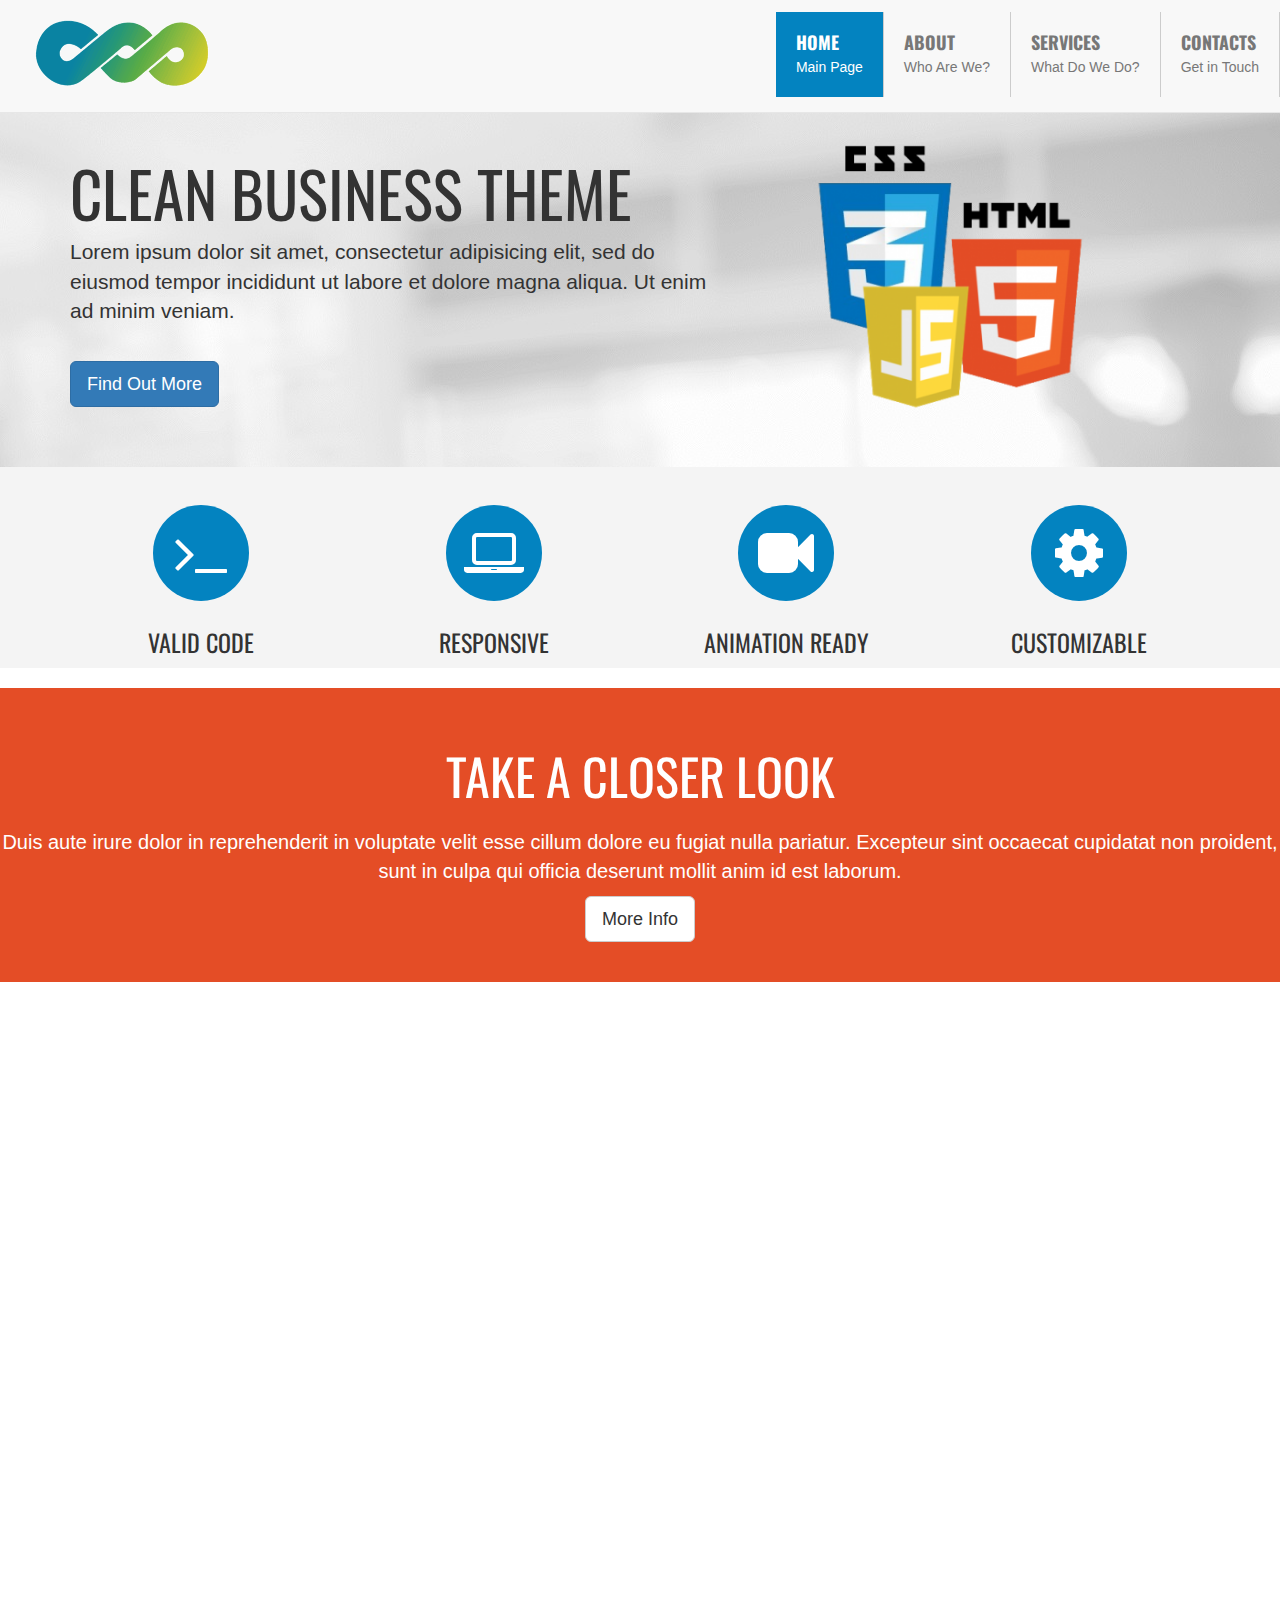
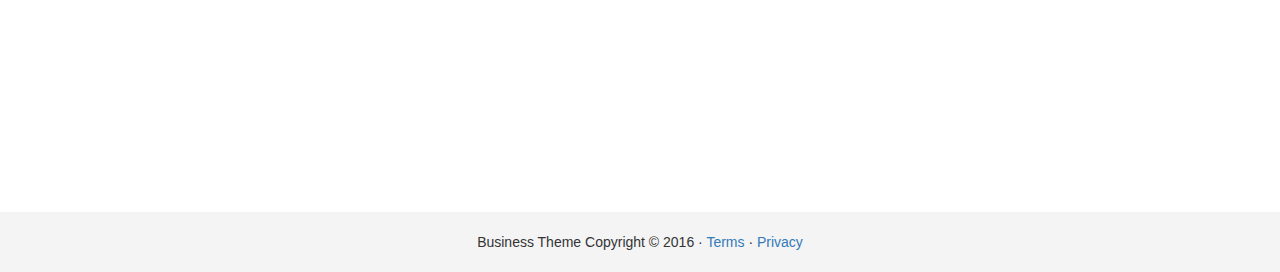
<file: index.html>
<!DOCTYPE html>
<html lang="en">

<head>
  <!--HEAD START-->
  <meta charset="utf-8">
  <meta http-equiv="X-UA-Compatible" content="IE=edge">
  <meta name="viewport" content="width=device-width, initial-scale=1">
  <title>Business Theme</title>
  <link href="css/bootstrap.css" rel="stylesheet">
  <link rel="stylesheet" type="text/css" href="css/animate.css">
  <link rel="stylesheet" type="text/css" href="css/font-awesome.css">
  <link href='https://fonts.googleapis.com/css?family=Oswald:400,300' rel='stylesheet' type='text/css'>
  <link rel="stylesheet" type="text/css" href="css/mystyle.css"> </head>
<!--HEAD END-->

<body>
  <!--BODY START-->
  <nav>
    <!--NAVBAR START-->
    <div class="navbar navbar-default navbar-fixed-top">
      <div class="navbar-header">
        <a href="#" class="navbar-brand logo-nav"><img src="img/logo.png"></a>
        <button type="button" class="navbar-toggle" data-toggle="collapse" data-target="#myNavbar"> <span class="sr-only">Toggle navigation</span> <span class="icon-bar"></span> <span class="icon-bar"></span> <span class="icon-bar"></span> </button>
      </div>
      <div class="collapse navbar-collapse" id="myNavbar">
        <ul class="nav navbar-nav navbar-right">
          <li class="active"><a href="index.html">Home <span>Main Page</span></a></li>
          <li><a href="about.html">About <span>Who Are We?</span></a></li>
          <li><a href="services.html">Services <span>What Do We Do?</span></a></li>
          <li><a href="contacts.html">Contacts <span>Get in Touch</span></a></li>
        </ul>
      </div>
    </div>
  </nav>
  <!--NAVBAR END-->
  <section class="jumbotron">
    <div class="container">
      <div class="row">
        <div class="col-md-7">
          <div class="animated fadeInLeft">
            <h1>Clean Business Theme</h1>
            <p class="lead">Lorem ipsum dolor sit amet, consectetur adipisicing elit, sed do eiusmod tempor incididunt ut labore et dolore magna aliqua. Ut enim ad minim veniam.</p> <a href="about.html" class="btn btn-primary btn-lg">Find Out More</a> </div>
        </div>
        <div class="col-md-5">
          <div class="animated fadeInRight"> <img src="img/logos.png" class="HCJ-logos"> </div>
        </div>
      </div>
    </div>
  </section>
  <section class="section-gray">
    <div class="container">
      <div class="row">
        <div class="col-md-3 col-sm-3 text-center"> <span class="fa-stack fa-lg fa-4x">
            <i class="fa fa-circle fa-stack-2x fa-color"></i>
            <i class="fa fa-terminal fa-stack-1x fa-inverse"></i>
          </span>
          <h3>Valid Code</h3> </div>
        <div class="col-md-3 col-sm-3 text-center"> <span class="fa-stack fa-lg fa-4x">
            <i class="fa fa-circle fa-stack-2x fa-color"></i>
            <i class="fa fa-laptop fa-stack-1x fa-inverse"></i>
          </span>
          <h3>Responsive</h3> </div>
        <div class="col-md-3 col-sm-3 text-center"> <span class="fa-stack fa-lg fa-4x">
            <i class="fa fa-circle fa-stack-2x fa-color"></i>
            <i class="fa fa-video-camera fa-stack-1x fa-inverse"></i>
          </span>
          <h3>Animation Ready</h3> </div>
        <div class="col-md-3 col-sm-3 text-center"> <span class="fa-stack fa-lg fa-4x">
            <i class="fa fa-circle fa-stack-2x fa-color"></i>
            <i class="fa fa-gear fa-stack-1x fa-inverse"></i>
          </span>
          <h3>Customizable</h3> </div>
      </div>
    </div>
  </section>
  <section class="section-secondary slogan">
    <h1>Take a Closer Look</h1>
    <p>Duis aute irure dolor in reprehenderit in voluptate velit esse cillum dolore eu fugiat nulla pariatur. Excepteur sint occaecat cupidatat non proident, sunt in culpa qui officia deserunt mollit anim id est laborum.</p> <a href="about.html" class="btn btn-default btn-lg">More Info</a> </section>
  <section class="includes">
    <div class="container">
      <div class="row">
        <div class="col-md-6">
          <div class="wow fadeInLeft">
            <h2 class="page-header">Business Theme Includes</h2>
            <ul class="feature-list">
              <li><i class="glyphicon glyphicon-ok"></i> Bootsrap 3 Framework</li>
              <li><i class="glyphicon glyphicon-ok"></i> Mobile Responsive Design</li>
              <li><i class="glyphicon glyphicon-ok"></i> Minimal Custom CSS Design</li>
              <li><i class="glyphicon glyphicon-ok"></i> Unstyled: Add Your Own Style and Content</li>
              <li><i class="glyphicon glyphicon-ok"></i> 100 % <strong>FREE</strong> to Use</li>
              <li><i class="glyphicon glyphicon-ok"></i> Open Source! Use for Any Project, Private or Commercial</li>
            </ul>
          </div>
        </div>
        <div class="col-md-6 mac">
          <div class="wow fadeInRight"> <img src="img/macbook.png" class="img-responsive"> </div>
        </div>
      </div>
    </div>
  </section>
  <div class="wow fadeIn">
    <section class="section-primary">
      <div class="container">
        <div class="row">
          <div class="col-md-6"> <img src="img/do.jpg" class="img-responsive img-circle"> </div>
          <div class="col-md-6">
            <h2 class="page-header">More Features Include...</h2>
            <ul class="feature-list">
              <li><i class="glyphicon glyphicon-ok"></i> Bootsrap 3 Framework</li>
              <li><i class="glyphicon glyphicon-ok"></i> Mobile Responsive Design</li>
              <li><i class="glyphicon glyphicon-ok"></i> Minimal Custom CSS Design</li>
              <li><i class="glyphicon glyphicon-ok"></i> Unstyled: Add Your Own Style and Content</li>
              <li><i class="glyphicon glyphicon-ok"></i> 100 % <strong>FREE</strong> to Use</li>
              <li><i class="glyphicon glyphicon-ok"></i> Open Source! Use for Any Project, Private or Commercial</li>
            </ul>
          </div>
        </div>
      </div>
    </section>
  </div>
  <footer>
    <p>Business Theme Copyright &copy; 2016 &middot; <a href="#">Terms</a> &middot; <a href="#">Privacy</a> </footer>
  <!--SCRIPTS START-->
  <script src="https://ajax.googleapis.com/ajax/libs/jquery/1.11.3/jquery.min.js"></script>
  <script src="js/bootstrap.js"></script>
  <script src="js/wow.js"></script>
  <script>
  new WOW().init();
  </script>
  <!--SCRIPTS END-->
</body>
<!--BODY END-->

</html>
</file>
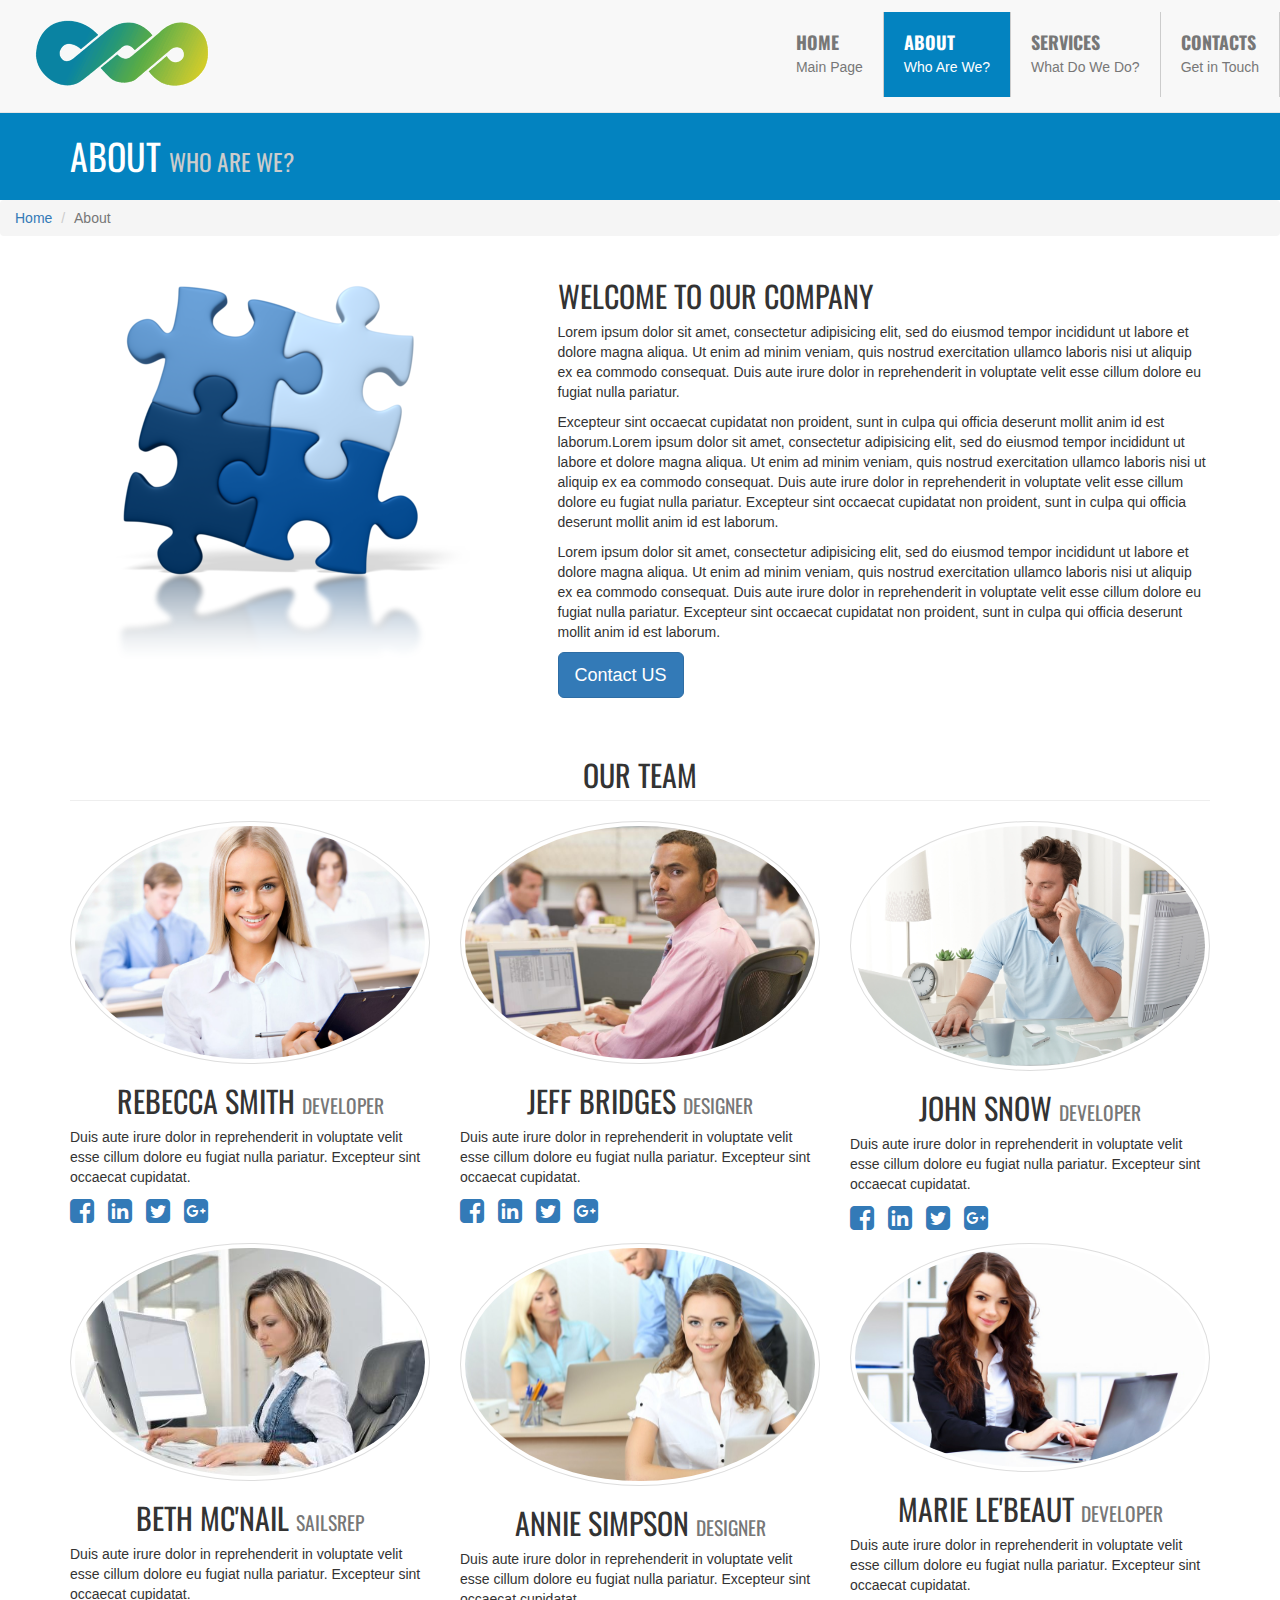
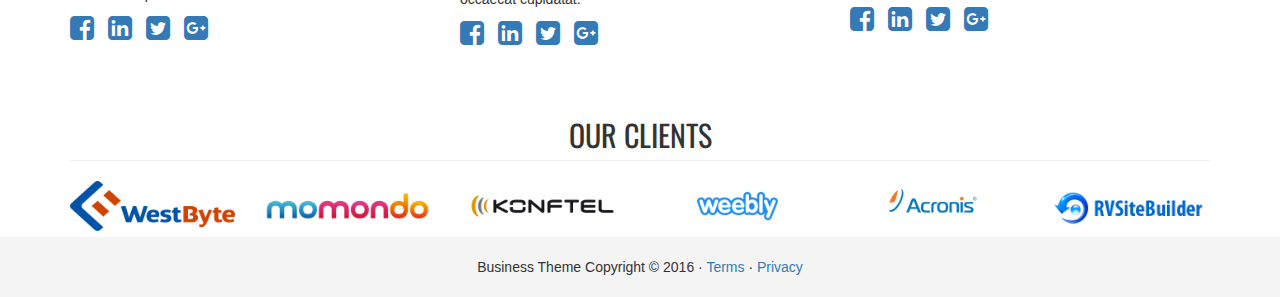
<file: about.html>
<!DOCTYPE html>
<html lang="en">

<head>
  <!--HEAD START-->
  <meta charset="utf-8">
  <meta http-equiv="X-UA-Compatible" content="IE=edge">
  <meta name="viewport" content="width=device-width, initial-scale=1">
  <title>Business Theme</title>
  <link href="css/bootstrap.css" rel="stylesheet">
  <link rel="stylesheet" type="text/css" href="css/animate.css">
  <link rel="stylesheet" type="text/css" href="css/font-awesome.css">
  <link href='https://fonts.googleapis.com/css?family=Oswald:400,300' rel='stylesheet' type='text/css'>
  <link rel="stylesheet" type="text/css" href="css/mystyle.css"> </head>
<!--HEAD END-->

<body>
  <!--BODY START-->
  <nav>
    <!--NAVBAR START-->
    <div class="navbar navbar-default navbar-fixed-top">
      <div class="navbar-header">
        <a href="#" class="navbar-brand logo-nav"><img src="img/logo.png"></a>
        <button type="button" class="navbar-toggle" data-toggle="collapse" data-target="#myNavbar"> <span class="sr-only">Toggle navigation</span> <span class="icon-bar"></span> <span class="icon-bar"></span> <span class="icon-bar"></span> </button>
      </div>
      <div class="collapse navbar-collapse" id="myNavbar">
        <ul class="nav navbar-nav navbar-right">
          <li><a href="index.html">Home <span>Main Page</span></a></li>
          <li class="active"><a href="about.html">About <span>Who Are We?</span></a></li>
          <li><a href="services.html">Services <span>What Do We Do?</span></a></li>
          <li><a href="contacts.html">Contacts <span>Get in Touch</span></a></li>
        </ul>
      </div>
    </div>
  </nav>
  <!--NAVBAR END-->
  <section class="section-title">
    <div class="container">
      <h1>About <small>Who Are We?</small></h1> </div>
  </section>
  <div class="row">
    <!--FIRST ROW START-->
    <div class="col-md-12">
      <ol class="breadcrumb">
        <li><a href="index.html">Home</a></li>
        <li class="active">About</li>
      </ol>
    </div>
  </div>
  <!--FIRST ROW END-->
  <section class="about-main">
    <div class="container">
      <div class="row">
        <!--SECOND ROW START-->
        <div class="animated fadeInRightBig">
          <div class="col-md-5"> <img src="img/puzzle.png" class="img-responsive"> </div>
        </div>
        <div class="animated fadeIn">
          <div class="col-md-7">
            <h2>Welcome to Our Company</h2>
            <p>Lorem ipsum dolor sit amet, consectetur adipisicing elit, sed do eiusmod tempor incididunt ut labore et dolore magna aliqua. Ut enim ad minim veniam, quis nostrud exercitation ullamco laboris nisi ut aliquip ex ea commodo consequat. Duis aute irure dolor in reprehenderit in voluptate velit esse cillum dolore eu fugiat nulla pariatur.</p>
            <p> Excepteur sint occaecat cupidatat non proident, sunt in culpa qui officia deserunt mollit anim id est laborum.Lorem ipsum dolor sit amet, consectetur adipisicing elit, sed do eiusmod tempor incididunt ut labore et dolore magna aliqua. Ut enim ad minim veniam, quis nostrud exercitation ullamco laboris nisi ut aliquip ex ea commodo consequat. Duis aute irure dolor in reprehenderit in voluptate velit esse cillum dolore eu fugiat nulla pariatur. Excepteur sint occaecat cupidatat non proident, sunt in culpa qui officia deserunt mollit anim id est laborum.</p>
            <p>Lorem ipsum dolor sit amet, consectetur adipisicing elit, sed do eiusmod tempor incididunt ut labore et dolore magna aliqua. Ut enim ad minim veniam, quis nostrud exercitation ullamco laboris nisi ut aliquip ex ea commodo consequat. Duis aute irure dolor in reprehenderit in voluptate velit esse cillum dolore eu fugiat nulla pariatur. Excepteur sint occaecat cupidatat non proident, sunt in culpa qui officia deserunt mollit anim id est laborum.</p> <a href="contacts.html" class="btn btn-primary btn-lg">Contact US</a> </div>
        </div>
      </div>
      <!--SECOND ROW END-->
      <div class="row">
        <div class="col-md-12">
          <h2 class="page-header text-center">Our Team</h2> </div>
      </div>
      <div class="row">
        <!--THIRD ROW START-->
        <div class="col-md-4"> <img src="img/worker1.jpg" class="img-responsive img-thumbnail img-circle">
          <h2 class="text-center">Rebecca Smith <small>Developer</small></h2>
          <p>Duis aute irure dolor in reprehenderit in voluptate velit esse cillum dolore eu fugiat nulla pariatur. Excepteur sint occaecat cupidatat.</p>
          <ul class="list-unstyled list-inline list-social-icons">
            <li class="tooltip-social facebook-link"><a href="#facebook-profile" data-toggle="tooltip" data-placement="top" title="Facebook"><i class="fa fa-facebook-square fa-2x"></i></a></li>
            <li class="tooltip-social linkedin-link"><a href="#linkedin-profile" data-toggle="tooltip" data-placement="top" title="Linkedin"><i class="fa fa-linkedin-square fa-2x"></i></a></li>
            <li class="tooltip-social twitter-link"><a href="#twitter-profile" data-toggle="tooltip" data-placement="top" title="Twitter"><i class="fa fa-twitter-square fa-2x"></i></a></li>
            <li class="tooltip-social google-plus-link"><a href="#google-plus-profile" data-toggle="tooltip" data-placement="top" title="Google-Plus"><i class="fa fa-google-plus-square fa-2x"></i></a></li>
          </ul>
        </div>
        <div class="col-md-4"> <img src="img/worker2.jpg" class="img-responsive img-thumbnail img-circle">
          <h2 class="text-center">Jeff Bridges <small>Designer</small></h2>
          <p>Duis aute irure dolor in reprehenderit in voluptate velit esse cillum dolore eu fugiat nulla pariatur. Excepteur sint occaecat cupidatat.</p>
          <ul class="list-unstyled list-inline list-social-icons">
            <li class="tooltip-social facebook-link"><a href="#facebook-profile" data-toggle="tooltip" data-placement="top" title="Facebook"><i class="fa fa-facebook-square fa-2x"></i></a></li>
            <li class="tooltip-social linkedin-link"><a href="#linkedin-profile" data-toggle="tooltip" data-placement="top" title="Linkedin"><i class="fa fa-linkedin-square fa-2x"></i></a></li>
            <li class="tooltip-social twitter-link"><a href="#twitter-profile" data-toggle="tooltip" data-placement="top" title="Twitter"><i class="fa fa-twitter-square fa-2x"></i></a></li>
            <li class="tooltip-social google-plus-link"><a href="#google-plus-profile" data-toggle="tooltip" data-placement="top" title="Google-Plus"><i class="fa fa-google-plus-square fa-2x"></i></a></li>
          </ul>
        </div>
        <div class="col-md-4"> <img src="img/worker3.jpg" class="img-responsive img-thumbnail img-circle">
          <h2 class="text-center">John Snow <small>Developer</small></h2>
          <p>Duis aute irure dolor in reprehenderit in voluptate velit esse cillum dolore eu fugiat nulla pariatur. Excepteur sint occaecat cupidatat.</p>
          <ul class="list-unstyled list-inline list-social-icons">
            <li class="tooltip-social facebook-link"><a href="#facebook-profile" data-toggle="tooltip" data-placement="top" title="Facebook"><i class="fa fa-facebook-square fa-2x"></i></a></li>
            <li class="tooltip-social linkedin-link"><a href="#linkedin-profile" data-toggle="tooltip" data-placement="top" title="Linkedin"><i class="fa fa-linkedin-square fa-2x"></i></a></li>
            <li class="tooltip-social twitter-link"><a href="#twitter-profile" data-toggle="tooltip" data-placement="top" title="Twitter"><i class="fa fa-twitter-square fa-2x"></i></a></li>
            <li class="tooltip-social google-plus-link"><a href="#google-plus-profile" data-toggle="tooltip" data-placement="top" title="Google-Plus"><i class="fa fa-google-plus-square fa-2x"></i></a></li>
          </ul>
        </div>
      </div>
      <!--THIRD ROW END-->
      <div class="row">
        <!--FOURTH ROW START-->
        <div class="col-md-4"> <img src="img/worker4.jpg" class="img-responsive img-thumbnail img-circle">
          <h2 class="text-center">Beth Mc'Nail <small>SailsRep</small></h2>
          <p>Duis aute irure dolor in reprehenderit in voluptate velit esse cillum dolore eu fugiat nulla pariatur. Excepteur sint occaecat cupidatat.</p>
          <ul class="list-unstyled list-inline list-social-icons">
            <li class="tooltip-social facebook-link"><a href="#facebook-profile" data-toggle="tooltip" data-placement="top" title="Facebook"><i class="fa fa-facebook-square fa-2x"></i></a></li>
            <li class="tooltip-social linkedin-link"><a href="#linkedin-profile" data-toggle="tooltip" data-placement="top" title="Linkedin"><i class="fa fa-linkedin-square fa-2x"></i></a></li>
            <li class="tooltip-social twitter-link"><a href="#twitter-profile" data-toggle="tooltip" data-placement="top" title="Twitter"><i class="fa fa-twitter-square fa-2x"></i></a></li>
            <li class="tooltip-social google-plus-link"><a href="#google-plus-profile" data-toggle="tooltip" data-placement="top" title="Google-Plus"><i class="fa fa-google-plus-square fa-2x"></i></a></li>
          </ul>
        </div>
        <div class="col-md-4"> <img src="img/worker5.jpg" class="img-responsive img-thumbnail img-circle">
          <h2 class="text-center">Annie Simpson <small>Designer</small></h2>
          <p>Duis aute irure dolor in reprehenderit in voluptate velit esse cillum dolore eu fugiat nulla pariatur. Excepteur sint occaecat cupidatat.</p>
          <ul class="list-unstyled list-inline list-social-icons">
            <li class="tooltip-social facebook-link"><a href="#facebook-profile" data-toggle="tooltip" data-placement="top" title="Facebook"><i class="fa fa-facebook-square fa-2x"></i></a></li>
            <li class="tooltip-social linkedin-link"><a href="#linkedin-profile" data-toggle="tooltip" data-placement="top" title="Linkedin"><i class="fa fa-linkedin-square fa-2x"></i></a></li>
            <li class="tooltip-social twitter-link"><a href="#twitter-profile" data-toggle="tooltip" data-placement="top" title="Twitter"><i class="fa fa-twitter-square fa-2x"></i></a></li>
            <li class="tooltip-social google-plus-link"><a href="#google-plus-profile" data-toggle="tooltip" data-placement="top" title="Google-Plus"><i class="fa fa-google-plus-square fa-2x"></i></a></li>
          </ul>
        </div>
        <div class="col-md-4"> <img src="img/worker6.jpg" class="img-responsive img-thumbnail img-circle">
          <h2 class="text-center">Marie Le'Beaut <small>Developer</small></h2>
          <p>Duis aute irure dolor in reprehenderit in voluptate velit esse cillum dolore eu fugiat nulla pariatur. Excepteur sint occaecat cupidatat.</p>
          <ul class="list-unstyled list-inline list-social-icons">
            <li class="tooltip-social facebook-link"><a href="#facebook-profile" data-toggle="tooltip" data-placement="top" title="Facebook"><i class="fa fa-facebook-square fa-2x"></i></a></li>
            <li class="tooltip-social linkedin-link"><a href="#linkedin-profile" data-toggle="tooltip" data-placement="top" title="Linkedin"><i class="fa fa-linkedin-square fa-2x"></i></a></li>
            <li class="tooltip-social twitter-link"><a href="#twitter-profile" data-toggle="tooltip" data-placement="top" title="Twitter"><i class="fa fa-twitter-square fa-2x"></i></a></li>
            <li class="tooltip-social google-plus-link"><a href="#google-plus-profile" data-toggle="tooltip" data-placement="top" title="Google-Plus"><i class="fa fa-google-plus-square fa-2x"></i></a></li>
          </ul>
        </div>
      </div>
      <!--THIRD ROW END-->
      <div class="row">
        <div class="col-md-12">
          <h2 class="page-header text-center">Our Clients</h2> </div>
      </div>
      <div class="row">
        <div class="col-md-2 col-sm-4 col-xs-6"> <img src="img/client1.png" class="img-customer img-responsive"> </div>
        <div class="col-md-2 col-sm-4 col-xs-6"> <img src="img/client2.png" class="img-customer img-responsive"> </div>
        <div class="col-md-2 col-sm-4 col-xs-6"> <img src="img/client3.png" class="img-customer img-responsive"> </div>
        <div class="col-md-2 col-sm-4 col-xs-6"> <img src="img/client4.png" class="img-customer img-responsive"> </div>
        <div class="col-md-2 col-sm-4 col-xs-6"> <img src="img/client5.png" class="img-customer img-responsive"> </div>
        <div class="col-md-2 col-sm-4 col-xs-6"> <img src="img/client6.png" class="img-customer img-responsive"> </div>
      </div>
    </div>
  </section>
  <footer>
    <p>Business Theme Copyright &copy; 2016 &middot; <a href="#">Terms</a> &middot; <a href="#">Privacy</a> </footer>
  <!--SCRIPTS START-->
  <script src="https://ajax.googleapis.com/ajax/libs/jquery/1.11.3/jquery.min.js"></script>
  <script src="js/bootstrap.js"></script>
  <script src="js/wow.js"></script>
  <script>
  new WOW().init();
  </script>
  <!--SCRIPTS END-->
</body>
<!--BODY END-->

</html>
</file>
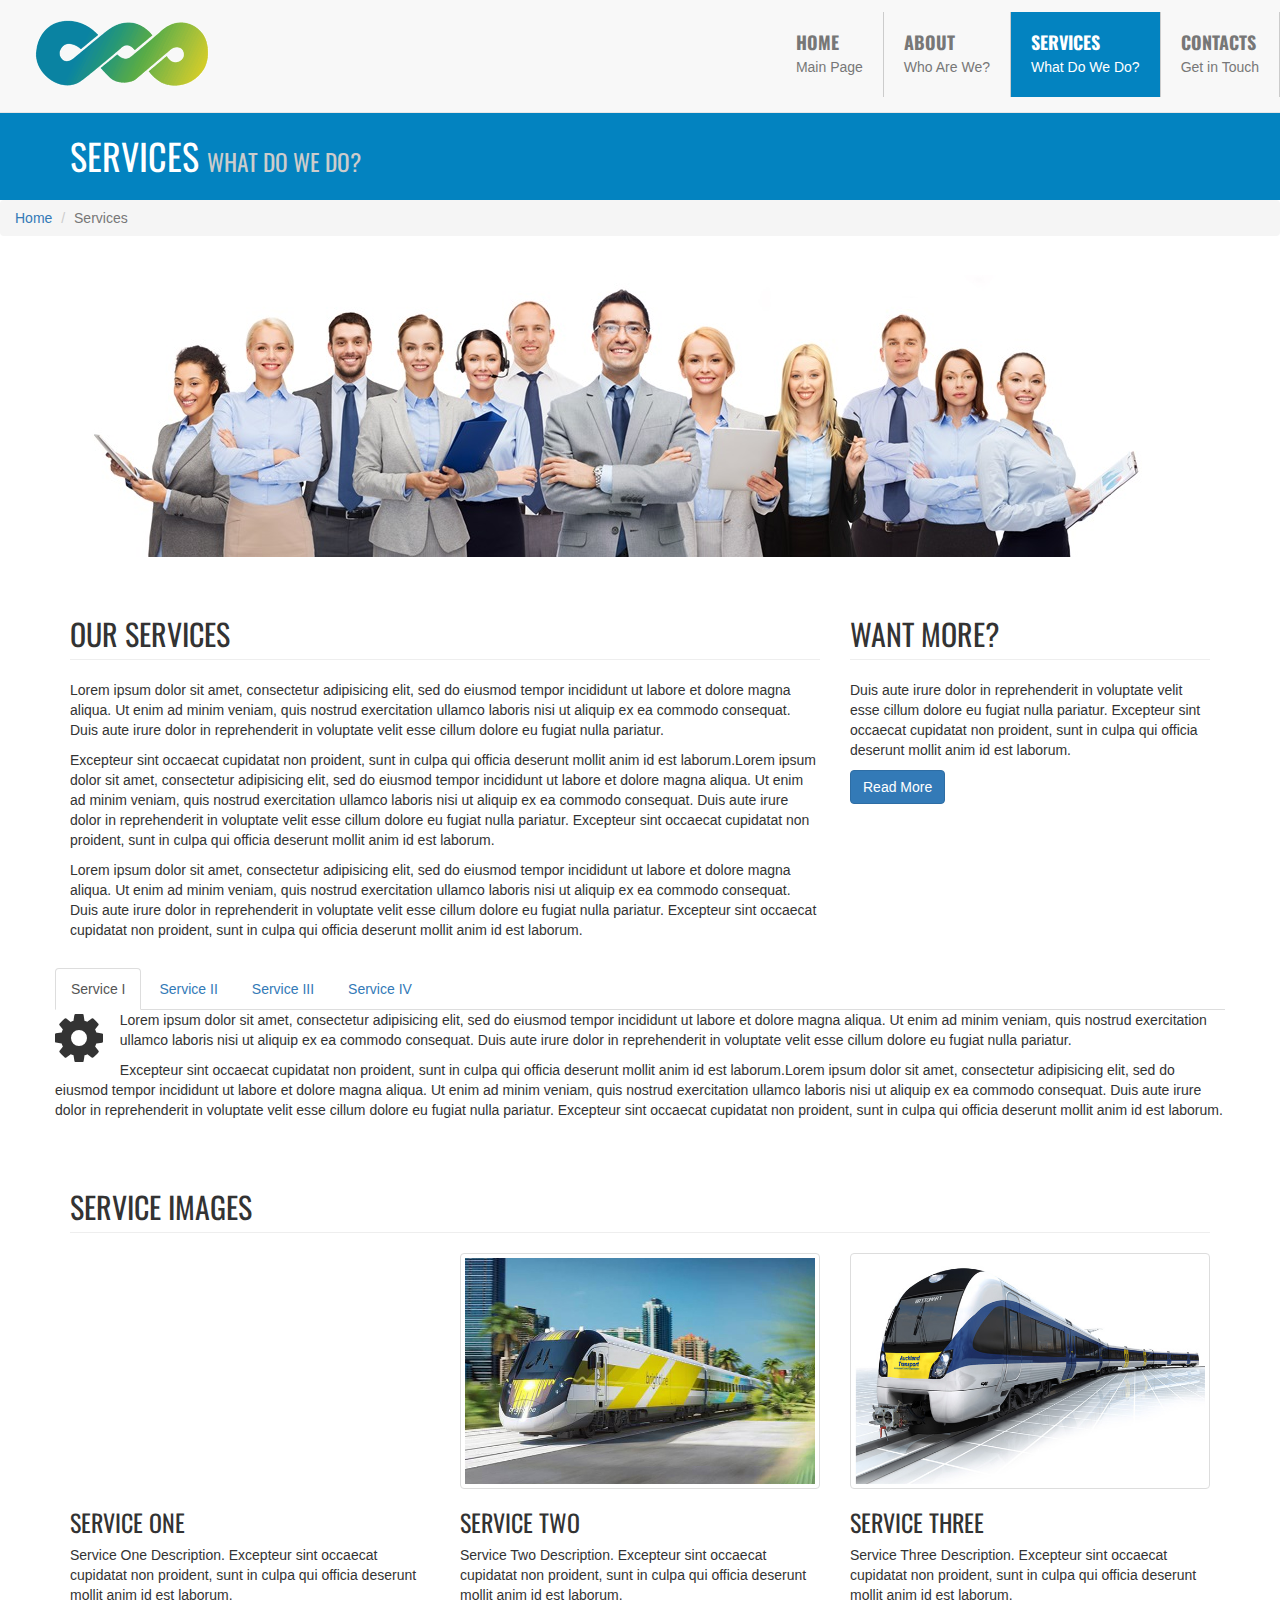
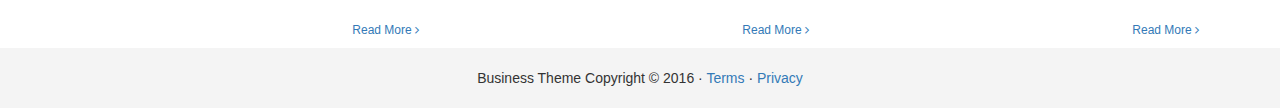
<file: services.html>
<!DOCTYPE html>
<html lang="en">

<head>
  <!--HEAD START-->
  <meta charset="utf-8">
  <meta http-equiv="X-UA-Compatible" content="IE=edge">
  <meta name="viewport" content="width=device-width, initial-scale=1">
  <title>Business Theme</title>
  <link href="css/bootstrap.css" rel="stylesheet">
  <link rel="stylesheet" type="text/css" href="css/animate.css">
  <link rel="stylesheet" type="text/css" href="css/font-awesome.css">
  <link href='https://fonts.googleapis.com/css?family=Oswald:400,300' rel='stylesheet' type='text/css'>
  <link rel="stylesheet" type="text/css" href="css/mystyle.css"> </head>
<!--HEAD END-->

<body>
  <!--BODY START-->
  <nav>
    <!--NAVBAR START-->
    <div class="navbar navbar-default navbar-fixed-top">
      <div class="navbar-header">
        <a href="#" class="navbar-brand logo-nav"><img src="img/logo.png"></a>
        <button type="button" class="navbar-toggle" data-toggle="collapse" data-target="#myNavbar"> <span class="sr-only">Toggle navigation</span> <span class="icon-bar"></span> <span class="icon-bar"></span> <span class="icon-bar"></span> </button>
      </div>
      <div class="collapse navbar-collapse" id="myNavbar">
        <ul class="nav navbar-nav navbar-right">
          <li><a href="index.html">Home <span>Main Page</span></a></li>
          <li><a href="about.html">About <span>Who Are We?</span></a></li>
          <li class="active"><a href="services.html">Services <span>What Do We Do?</span></a></li>
          <li><a href="contacts.html">Contacts <span>Get in Touch</span></a></li>
        </ul>
      </div>
    </div>
  </nav>
  <!--NAVBAR END-->
  <section class="section-title">
    <div class="container">
      <h1>Services <small>What Do We Do?</small></h1> </div>
  </section>
  <div class="row">
    <!--FIRST ROW START-->
    <div class="col-md-12">
      <ol class="breadcrumb">
        <li><a href="index.html">Home</a></li>
        <li class="active">Services</li>
      </ol>
    </div>
  </div>
  <!--FIRST ROW END-->
  <section>
    <div class="container">
      <div class="animated fadeIn">
        <div class="row">
          <div class="col-md-12"> <img src="img/workers.jpg" class="img-responsive"> </div>
        </div>
        <div class="row">
          <div class="col-md-8">
            <h2 class="page-header">Our Services</h2>
            <p>Lorem ipsum dolor sit amet, consectetur adipisicing elit, sed do eiusmod tempor incididunt ut labore et dolore magna aliqua. Ut enim ad minim veniam, quis nostrud exercitation ullamco laboris nisi ut aliquip ex ea commodo consequat. Duis aute irure dolor in reprehenderit in voluptate velit esse cillum dolore eu fugiat nulla pariatur.</p>
            <p> Excepteur sint occaecat cupidatat non proident, sunt in culpa qui officia deserunt mollit anim id est laborum.Lorem ipsum dolor sit amet, consectetur adipisicing elit, sed do eiusmod tempor incididunt ut labore et dolore magna aliqua. Ut enim ad minim veniam, quis nostrud exercitation ullamco laboris nisi ut aliquip ex ea commodo consequat. Duis aute irure dolor in reprehenderit in voluptate velit esse cillum dolore eu fugiat nulla pariatur. Excepteur sint occaecat cupidatat non proident, sunt in culpa qui officia deserunt mollit anim id est laborum.</p>
            <p>Lorem ipsum dolor sit amet, consectetur adipisicing elit, sed do eiusmod tempor incididunt ut labore et dolore magna aliqua. Ut enim ad minim veniam, quis nostrud exercitation ullamco laboris nisi ut aliquip ex ea commodo consequat. Duis aute irure dolor in reprehenderit in voluptate velit esse cillum dolore eu fugiat nulla pariatur. Excepteur sint occaecat cupidatat non proident, sunt in culpa qui officia deserunt mollit anim id est laborum.</p>
          </div>
          <div class="col-md-4">
            <h2 class="page-header">Want More?</h2>
            <p> Duis aute irure dolor in reprehenderit in voluptate velit esse cillum dolore eu fugiat nulla pariatur. Excepteur sint occaecat cupidatat non proident, sunt in culpa qui officia deserunt mollit anim id est laborum.</p> <a class="btn btn-primary">Read More</a> </div>
        </div>
      </div>
      <div class="row">
        <div>
          <!-- Nav tabs -->
          <ul class="nav nav-tabs" role="tablist">
            <li role="presentation" class="active"><a href="#home" aria-controls="home" role="tab" data-toggle="tab">Service I</a></li>
            <li role="presentation"><a href="#profile" aria-controls="profile" role="tab" data-toggle="tab">Service II</a></li>
            <li role="presentation"><a href="#messages" aria-controls="messages" role="tab" data-toggle="tab">Service III</a></li>
            <li role="presentation"><a href="#settings" aria-controls="settings" role="tab" data-toggle="tab">Service IV</a></li>
          </ul>
          <!-- Tab panes -->
          <div class="tab-content">
            <div role="tabpanel" class="tab-pane active" id="home"> <i class="fa fa-gear pull-left fa-4x"></i>
              <p>Lorem ipsum dolor sit amet, consectetur adipisicing elit, sed do eiusmod tempor incididunt ut labore et dolore magna aliqua. Ut enim ad minim veniam, quis nostrud exercitation ullamco laboris nisi ut aliquip ex ea commodo consequat. Duis aute irure dolor in reprehenderit in voluptate velit esse cillum dolore eu fugiat nulla pariatur.</p>
              <p> Excepteur sint occaecat cupidatat non proident, sunt in culpa qui officia deserunt mollit anim id est laborum.Lorem ipsum dolor sit amet, consectetur adipisicing elit, sed do eiusmod tempor incididunt ut labore et dolore magna aliqua. Ut enim ad minim veniam, quis nostrud exercitation ullamco laboris nisi ut aliquip ex ea commodo consequat. Duis aute irure dolor in reprehenderit in voluptate velit esse cillum dolore eu fugiat nulla pariatur. Excepteur sint occaecat cupidatat non proident, sunt in culpa qui officia deserunt mollit anim id est laborum.</p>
            </div>
            <div role="tabpanel" class="tab-pane" id="profile"> <i class="fa fa-gear pull-left fa-4x"></i>
              <p>Lorem ipsum dolor sit amet, consectetur adipisicing elit, sed do eiusmod tempor incididunt ut labore et dolore magna aliqua. Ut enim ad minim veniam, quis nostrud exercitation ullamco laboris nisi ut aliquip ex ea commodo consequat. Duis aute irure dolor in reprehenderit in voluptate velit esse cillum dolore eu fugiat nulla pariatur.</p>
              <p> Excepteur sint occaecat cupidatat non proident, sunt in culpa qui officia deserunt mollit anim id est laborum.Lorem ipsum dolor sit amet, consectetur adipisicing elit, sed do eiusmod tempor incididunt ut labore et dolore magna aliqua. Ut enim ad minim veniam, quis nostrud exercitation ullamco laboris nisi ut aliquip ex ea commodo consequat. Duis aute irure dolor in reprehenderit in voluptate velit esse cillum dolore eu fugiat nulla pariatur. Excepteur sint occaecat cupidatat non proident, sunt in culpa qui officia deserunt mollit anim id est laborum.</p>
            </div>
            <div role="tabpanel" class="tab-pane" id="messages"> <i class="fa fa-gear pull-left fa-4x"></i>
              <p>Lorem ipsum dolor sit amet, consectetur adipisicing elit, sed do eiusmod tempor incididunt ut labore et dolore magna aliqua. Ut enim ad minim veniam, quis nostrud exercitation ullamco laboris nisi ut aliquip ex ea commodo consequat. Duis aute irure dolor in reprehenderit in voluptate velit esse cillum dolore eu fugiat nulla pariatur.</p>
              <p> Excepteur sint occaecat cupidatat non proident, sunt in culpa qui officia deserunt mollit anim id est laborum.Lorem ipsum dolor sit amet, consectetur adipisicing elit, sed do eiusmod tempor incididunt ut labore et dolore magna aliqua. Ut enim ad minim veniam, quis nostrud exercitation ullamco laboris nisi ut aliquip ex ea commodo consequat. Duis aute irure dolor in reprehenderit in voluptate velit esse cillum dolore eu fugiat nulla pariatur. Excepteur sint occaecat cupidatat non proident, sunt in culpa qui officia deserunt mollit anim id est laborum.</p>
            </div>
            <div role="tabpanel" class="tab-pane" id="settings"> <i class="fa fa-gear pull-left fa-4x"></i>
              <p>Lorem ipsum dolor sit amet, consectetur adipisicing elit, sed do eiusmod tempor incididunt ut labore et dolore magna aliqua. Ut enim ad minim veniam, quis nostrud exercitation ullamco laboris nisi ut aliquip ex ea commodo consequat. Duis aute irure dolor in reprehenderit in voluptate velit esse cillum dolore eu fugiat nulla pariatur.</p>
              <p> Excepteur sint occaecat cupidatat non proident, sunt in culpa qui officia deserunt mollit anim id est laborum.Lorem ipsum dolor sit amet, consectetur adipisicing elit, sed do eiusmod tempor incididunt ut labore et dolore magna aliqua. Ut enim ad minim veniam, quis nostrud exercitation ullamco laboris nisi ut aliquip ex ea commodo consequat. Duis aute irure dolor in reprehenderit in voluptate velit esse cillum dolore eu fugiat nulla pariatur. Excepteur sint occaecat cupidatat non proident, sunt in culpa qui officia deserunt mollit anim id est laborum.</p>
            </div>
          </div>
        </div>
      </div>
      <!--row end-->
      <div class="row">
        <div class="col-md-12">
          <h2 class="page-header">Service Images</h2> </div>
      </div>
      <div class="row">
        <div class="col-md-4">
          <div class="wow fadeInLeftBig"> <img src="img/train1.png" class="img-responsive img-thumbnail"> </div>
          <h3>Service One</h3>
          <p>Service One Description. Excepteur sint occaecat cupidatat non proident, sunt in culpa qui officia deserunt mollit anim id est laborum.</p> <a class="btn btn-link btn-sm pull-right">Read More <i class="fa fa-angle-right"></i></a> </div>
        <div class="col-md-4">
          <div class="animated fadeInLeftBig"> <img src="img/train2.jpg" class="img-responsive img-thumbnail"> </div>
          <h3>Service Two</h3>
          <p>Service Two Description. Excepteur sint occaecat cupidatat non proident, sunt in culpa qui officia deserunt mollit anim id est laborum.</p> <a class="btn btn-link btn-sm pull-right">Read More <i class="fa fa-angle-right"></i></a> </div>
        <div class="col-md-4">
          <div class="animated fadeInLeftBig"> <img src="img/train3.jpg" class="img-responsive img-thumbnail"> </div>
          <h3>Service Three</h3>
          <p>Service Three Description. Excepteur sint occaecat cupidatat non proident, sunt in culpa qui officia deserunt mollit anim id est laborum.</p> <a class="btn btn-link btn-sm pull-right">Read More <i class="fa fa-angle-right"></i></a> </div>
      </div>
    </div>
  </section>
  <footer>
    <p>Business Theme Copyright &copy; 2016 &middot; <a href="#">Terms</a> &middot; <a href="#">Privacy</a> </footer>
  <!--SCRIPTS START-->
  <script src="https://ajax.googleapis.com/ajax/libs/jquery/1.11.3/jquery.min.js"></script>
  <script src="js/bootstrap.js"></script>
  <script src="js/wow.js"></script>
  <script>
  new WOW().init();
  </script>
  <!--SCRIPTS END-->
</body>
<!--BODY END-->

</html>
</file>
<file: css/mystyle.css>
body{
	padding-top: 90px;
}

section{
	padding: 3px 0;
}

.nav{
	margin-top: 18px;
}
.navbar-brand{
	height: auto;
	padding-top: 20px;
	margin: 0;
	padding-left: 35px;
}
.navbar{
	min-height: 90px;
	margin-bottom: 0 !important;
	padding-bottom: 10px !important;
}
.navbar-nav{
	margin:0;
	padding: 0;
}
.navbar-nav li{
	padding-top: 12px;
	padding-bottom: 5px;
}
.navbar-nav > li > a{
	padding: 20px;
	font-size: 18px;
	font-weight: bold;
	border-right: 1px solid #ccc;
	text-transform: uppercase;
	font-family: 'Oswald', sans-serif;
}

.navbar-nav > li > a > span{
	margin: 5px 0 0 0;
	padding: 0;
	font-size: 14px;
	display: block;
	font-weight: normal;
	font-family: Arial;
	text-transform: none;
}

.navbar-nav a:hover, .navbar-default .navbar-nav > .active > a, .navbar-default .navbar-nav > .active > a:hover, .navbar-default .navbar-nav > .active > a:focus{
	background: #0383c0 !important;
	color: #fff !important;
	outline: none; 
}

.HCJ-logos{
	width: 60%;
	height: 60%;
	margin-left: 60px;
}

.jumbotron{
	margin: 0 !important;
	min-height: 350px;
	background: url("../img/seo-business.jpg") repeat;
}

h1, h2, h3{
	font-family: 'Oswald', sans-serif;
	font-weight: normal;
	text-transform: uppercase;
}

.jumbotron{
	font-size: 55px;
}

.fa-color{
	color: #0383c0 !important;
}

.section-gray{
	background: #f4f4f4;
	padding-top: 30px;
}

.section-primary{
	background: #0383c0;
	color: #fff;
	padding:60px 0;
}

.section-secondary{
	background: #e44d26;
	color: #fff;
	padding:40px 0;
	margin-top: 20px;
}

.slogan{
	text-align: center;
}

.slogan h1{
	font-size: 50px;
	margin-bottom: 25px;
}

.slogan p{
	font-size: 20px;
	margin-top: 20px;
}

.feature-list li{
	list-style: none;
	font-size: 18px;
	line-height: 2em;
}
.mac{
	margin-top: 38px;
}

footer{
	text-align: center;
	height: 60px;
	background: #f4f4f4;
	padding-top: 20px;
}

.section-title{
	padding: 10px;
	background: #0383c0;
	color: #fff;
	height: 110px;
}

.section-title>.container{
	padding-top: 16px;
}
.section-title small{
	color: #ccc;
}
.page-header{
	margin-top: 60px;
}

@media(max-width: 600px){
	.navbar-header{
		float: none;
	}
	.navbar-left, .navbar-right{
		float:none !important;
	}
	.navbar-toggle{
		display: block;
	}
	.navbar-collapse{
		border-top: 1px solid transparent;
		box-shadow: inset 0 1px 0 rgba(255, 255, 255, 0.1)
	}
	.navbar-fixed-top{
		top:0;
		border-width: 0 0 1px;
	}
	.navbar-collapse.collapse{
		display: none;
	}
	.navbar-nav{
		float: none;
		margin-top: 7.5px;
	}
	.navbar-nav>li{
		float: none;
	}
	.navbar-nav>li>a{
		padding-top: 10px;
		padding-bottom: 10px;
		border-right:none;
	}
	.collapse.in{
		display: block !important;
	}
}
</file>
